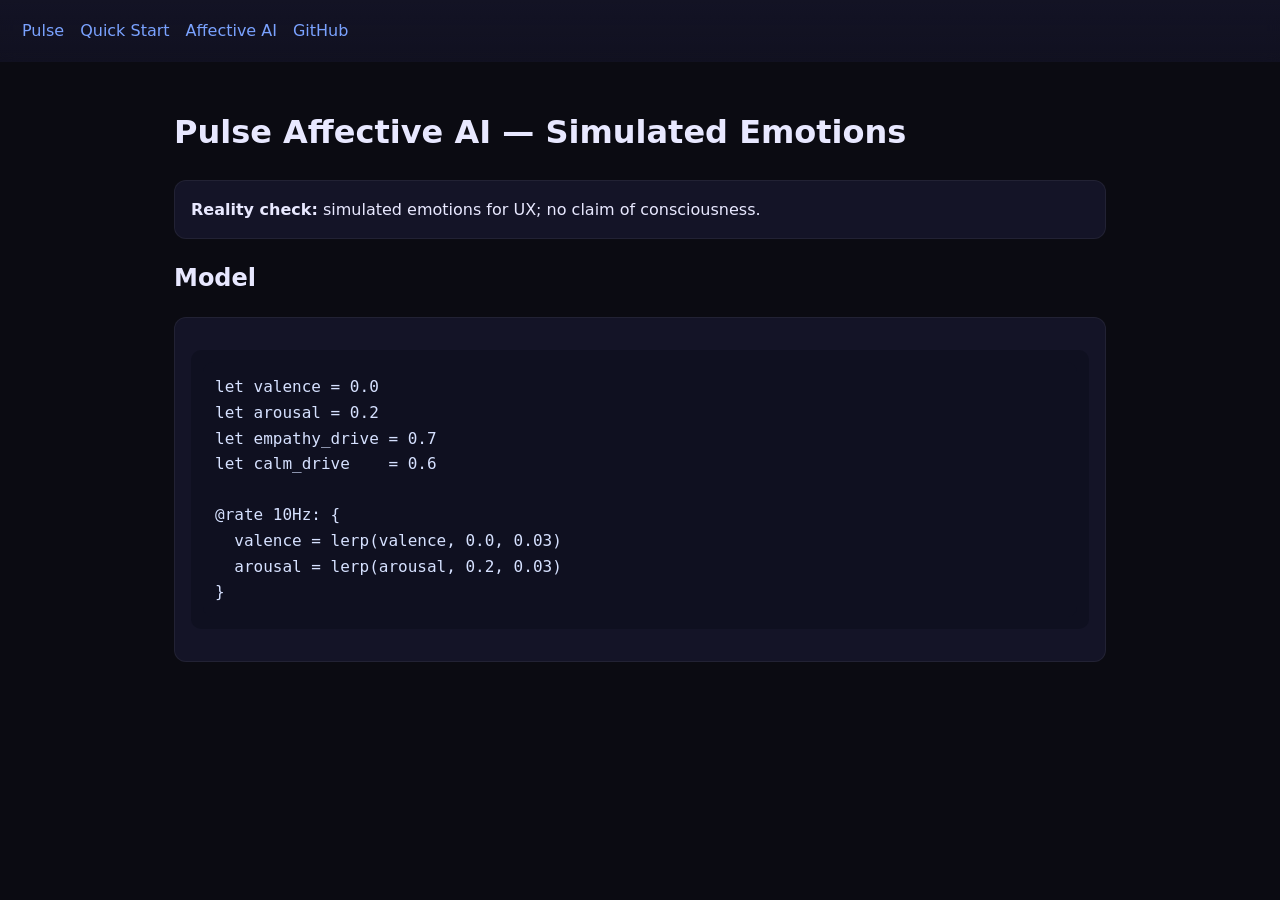
<file: docs/site/affective-ai.html>
<!doctype html><meta charset="utf-8"><meta name="viewport" content="width=device-width,initial-scale=1"><link rel="stylesheet" href="assets/css/styles.css"><title>Pulse Affective AI</title><div class="nav"><a href="./">Pulse</a><a href="quickstart.html">Quick Start</a><a href="affective-ai.html">Affective AI</a><a href="https://github.com/garet113/pulse-lang">GitHub</a></div><div class="container"><h1>Pulse Affective AI — Simulated Emotions</h1><div class="card"><b>Reality check:</b> simulated emotions for UX; no claim of consciousness.</div><h2>Model</h2><div class="card"><pre><code>let valence = 0.0
let arousal = 0.2
let empathy_drive = 0.7
let calm_drive    = 0.6

@rate 10Hz: {
  valence = lerp(valence, 0.0, 0.03)
  arousal = lerp(arousal, 0.2, 0.03)
}</code></pre></div></div>
</file>
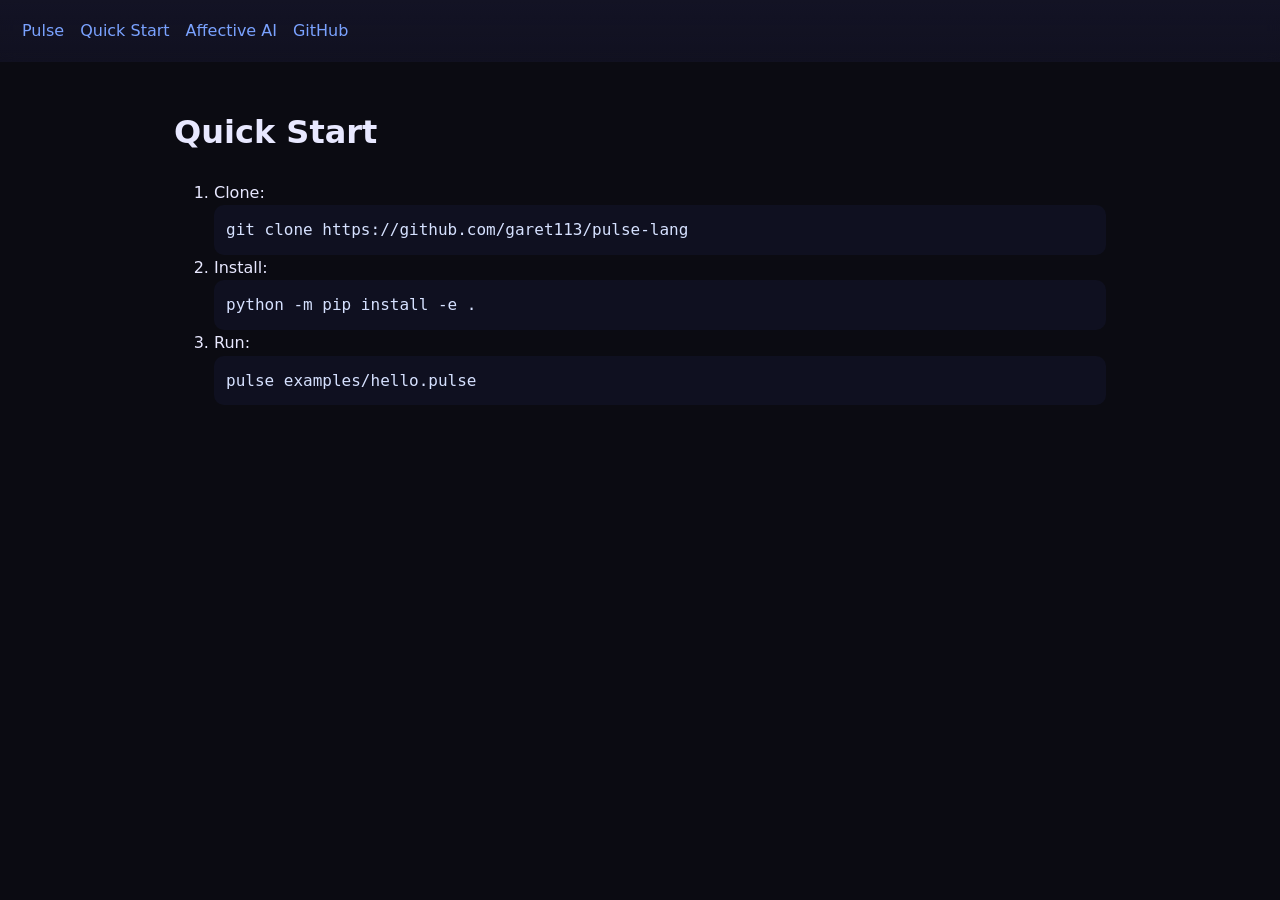
<file: docs/site/quickstart.html>
<!doctype html><meta charset="utf-8"><meta name="viewport" content="width=device-width,initial-scale=1"><link rel="stylesheet" href="assets/css/styles.css"><title>Pulse Quick Start</title><div class="nav"><a href="./">Pulse</a><a href="quickstart.html">Quick Start</a><a href="affective-ai.html">Affective AI</a><a href="https://github.com/garet113/pulse-lang">GitHub</a></div><div class="container"><h1>Quick Start</h1><ol><li>Clone: <code>git clone https://github.com/garet113/pulse-lang</code></li><li>Install: <code>python -m pip install -e .</code></li><li>Run: <code>pulse examples/hello.pulse</code></li></ol></div>
</file>
<file: docs/site/assets/css/styles.css>
:root {
  --bg: #0b0b12;
  --panel: #141427;
  --text: #e8e8ff;
  --muted: #a6a6c9;
  --accent: #7aa2ff;
  --accent2: #8f7aff;
}
* { box-sizing: border-box; }
html, body { margin:0; padding:0; background: var(--bg); color: var(--text); font: 16px/1.6 system-ui, -apple-system, Segoe UI, Roboto, Helvetica, Arial, sans-serif; }
a { color: var(--accent); text-decoration: none; }
a:hover { text-decoration: underline; }
.nav { display:flex; gap:16px; align-items:center; padding:18px 22px; background: linear-gradient(180deg, rgba(20,20,39,0.9) 0, rgba(20,20,39,0.7) 100%); position: sticky; top:0; backdrop-filter: blur(8px); }
.nav a.logo { font-weight: 700; letter-spacing: 0.2px; color: var(--text); }
.container { max-width: 980px; margin: 0 auto; padding: 24px; }
.hero { display:flex; gap:24px; align-items: center; padding: 24px; background: var(--panel); border-radius: 16px; box-shadow: 0 10px 30px rgba(0,0,0,0.35); }
.hero img { width: 100%; border-radius: 12px; }
.hero .content { max-width: 560px; }
.btns { display:flex; flex-wrap: wrap; gap:12px; margin-top:14px; }
.btn { display:inline-block; padding:10px 14px; border-radius:10px; background: var(--accent); color:#0b0b12; font-weight:600; }
.btn.secondary { background: var(--accent2); }
.grid { display:grid; grid-template-columns: repeat(auto-fit, minmax(260px, 1fr)); gap:16px; margin-top: 24px; }
.card { background: var(--panel); border-radius: 12px; padding:16px; border:1px solid rgba(255,255,255,0.06); }
pre, code { background: #0f1020; color: #d6e1ff; border-radius:10px; padding: 12px; display:block; overflow:auto; }
footer { color: var(--muted); margin: 40px 0 20px; text-align:center; }
small .muted { color: var(--muted); }
</file>
